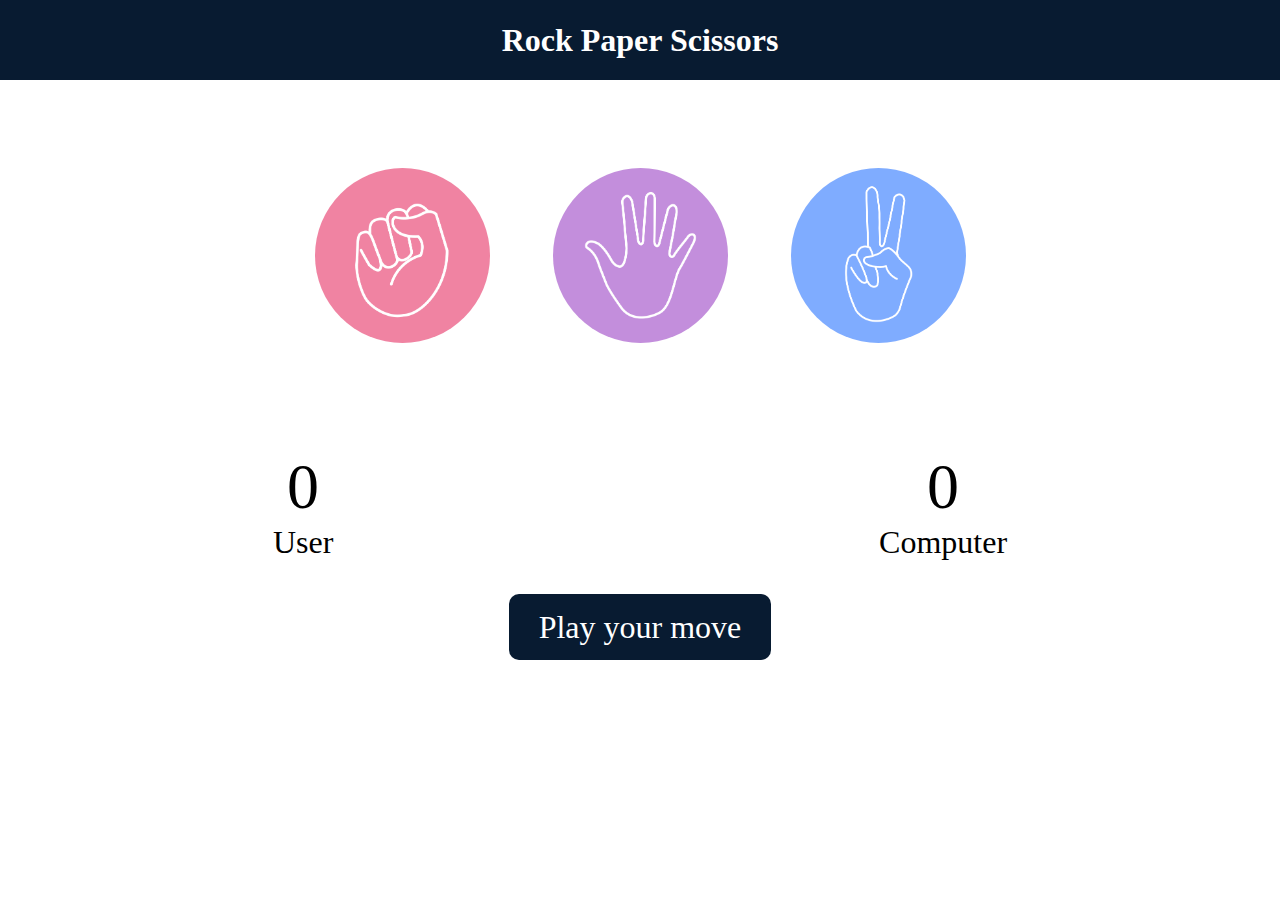
<file: Rock Paper Scissor/index.html>
<!DOCTYPE html>
<html lang="en">
  <head>
    <meta charset="UTF-8" />
    <meta name="viewport" content="width=device-width, initial-scale=1.0" />
    <title>Rock Paper Scissors</title>
    <link rel="stylesheet" href="style.css" />
  </head>
  <body>
    <h1>Rock Paper Scissors</h1>
    <div class="choices">
      <div class="choice" id="rock">
        <img src="images/rock.png" alt="Rock" />
      </div>
      <div class="choice" id="paper">
        <img src="images/paper.png" alt="Paper" />
      </div>
      <div class="choice" id="scissors">
        <img src="images/scissors.png" alt="Scissors" />
      </div>
    </div>
    <div class="score-board">
      <div class="score">
        <p id="user-score">0</p>
        <p>User</p>
      </div>
      <div class="score">
        <p id="comp-score">0</p>
        <p>Computer</p>
      </div>
    </div>
    <div class="msg-container">
      <p id="msg">Play your move</p>
    </div>
    <script src="script.js"></script>
  </body>
</html>
</file>
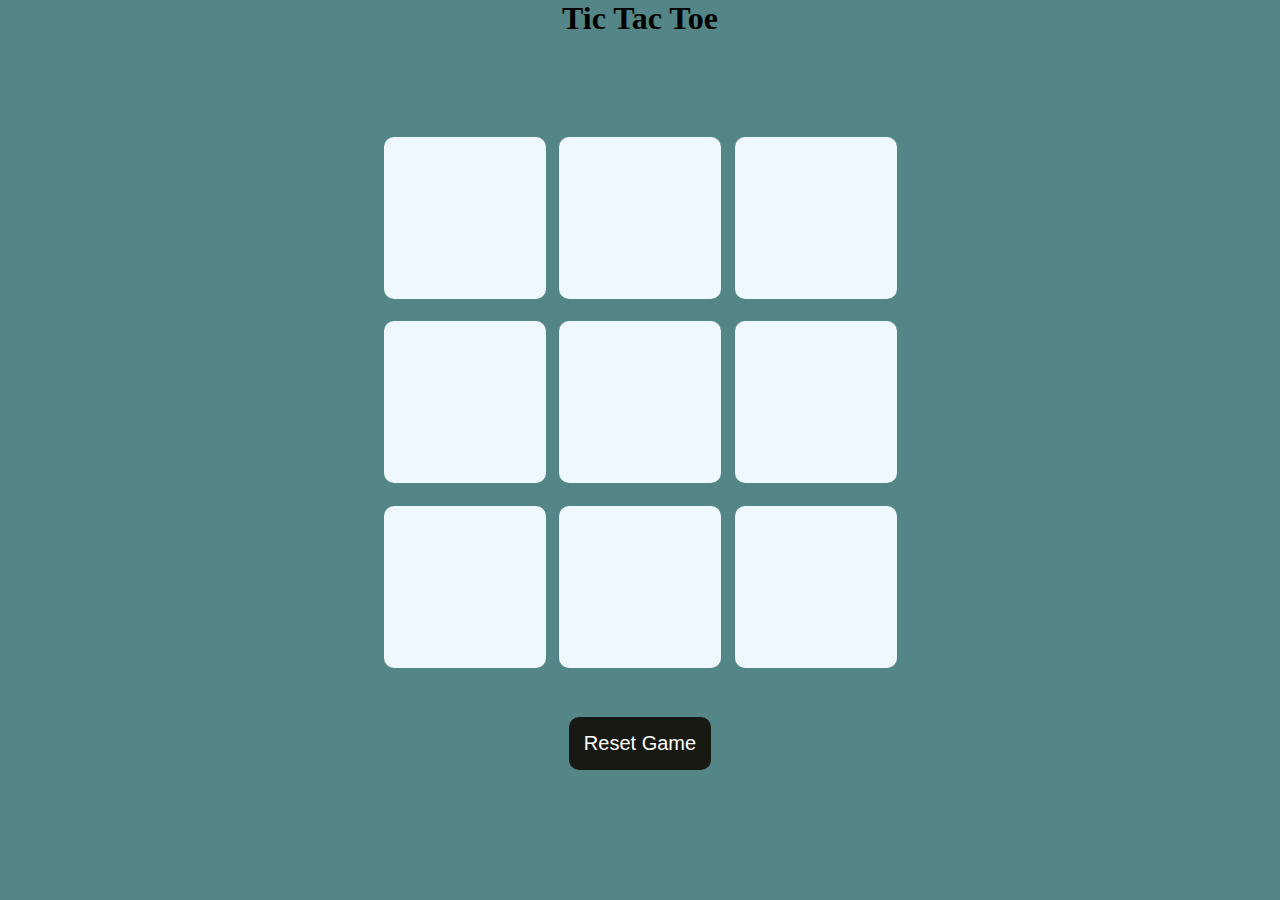
<file: Tic Tac Toe/index.html>
<!DOCTYPE html>
<html lang="en">
<head>
    <meta charset="UTF-8">
    <meta name="viewport" content="width=device-width, initial-scale=1.0">
    <title>Tic Tac Toe</title>
    <link rel="stylesheet" href="style.css">
</head>
<body>

    <main>
        <h1>Tic Tac Toe</h1>
        <p class="msg"></p>
        <div class="container">
            <div class="game">
                <button class="box"></button>
                <button class="box"></button>
                <button class="box"></button>
                <button class="box"></button>
                <button class="box"></button>
                <button class="box"></button>
                <button class="box"></button>
                <button class="box"></button>
                <button class="box"></button>
            </div>
        </div>
        <button id="reset">Reset Game</button>
    </main>
    
    <script src="script.js"></script>

</body>
</html>
</file>
<file: Rock Paper Scissor/style.css>
* {
  margin: 0;
  padding: 0;
  text-align: center;
}

h1 {
  background-color: #081b31;
  color: white;
  height: 5rem;
  line-height: 5rem;
}

.choice {
  height: 190px;
  width: 190px;
  border-radius: 50%;
  display: flex;
  justify-content: center;
  align-items: center;
}

.choice:hover {
  cursor: pointer;
  background-color: #081b31;
}

img {
  height: 175px;
  width: 175px;
  object-fit: cover;
  border-radius: 50%;
}

.choices {
  display: flex;
  justify-content: center;
  gap: 3rem;
  margin-top: 5rem;
}

.score-board {
  margin-top: 100px;
  display: flex;
  justify-content: space-around;
  align-items: center;
  font-size: 2rem;
}

#user-score,
#comp-score {
  font-size: 4rem;
}

.msg-container {
  margin-top: 3rem;
}

#msg {
  font-size: 2rem;
  background-color: #081b31;
  color: white;
  display: inline;
  padding: 15px 30px;
  border-radius: 10px;
}
</file>
<file: Tic Tac Toe/style.css>
* {
    margin: 0;
    padding: 0;
}

body {
    background-color: #548687;
    text-align: center;
}

.container {
    height: 70vh;
    display: flex;
    justify-content: center;
    align-items: center;
}

.game {
    height: 60vh;
    width: 60vh;
    display: flex;
    flex-wrap: wrap;
    justify-content: center;
    align-items: center;
    gap: 1.5vh;
}

.box {
    height: 18vh;
    width: 18vh;
    border-radius: 10px;
    border: none;
    font-size: 10vh;
    background-color: aliceblue;
    color: black;
}

#reset {
    padding: 15px;
    font-size: 20px;
    background-color: #191913;
    color: white;
    border: none;
    border-radius: 10px;
}

.msg {
    font-size: 40px;
    color: white;
    height: 50px;
}
</file>
